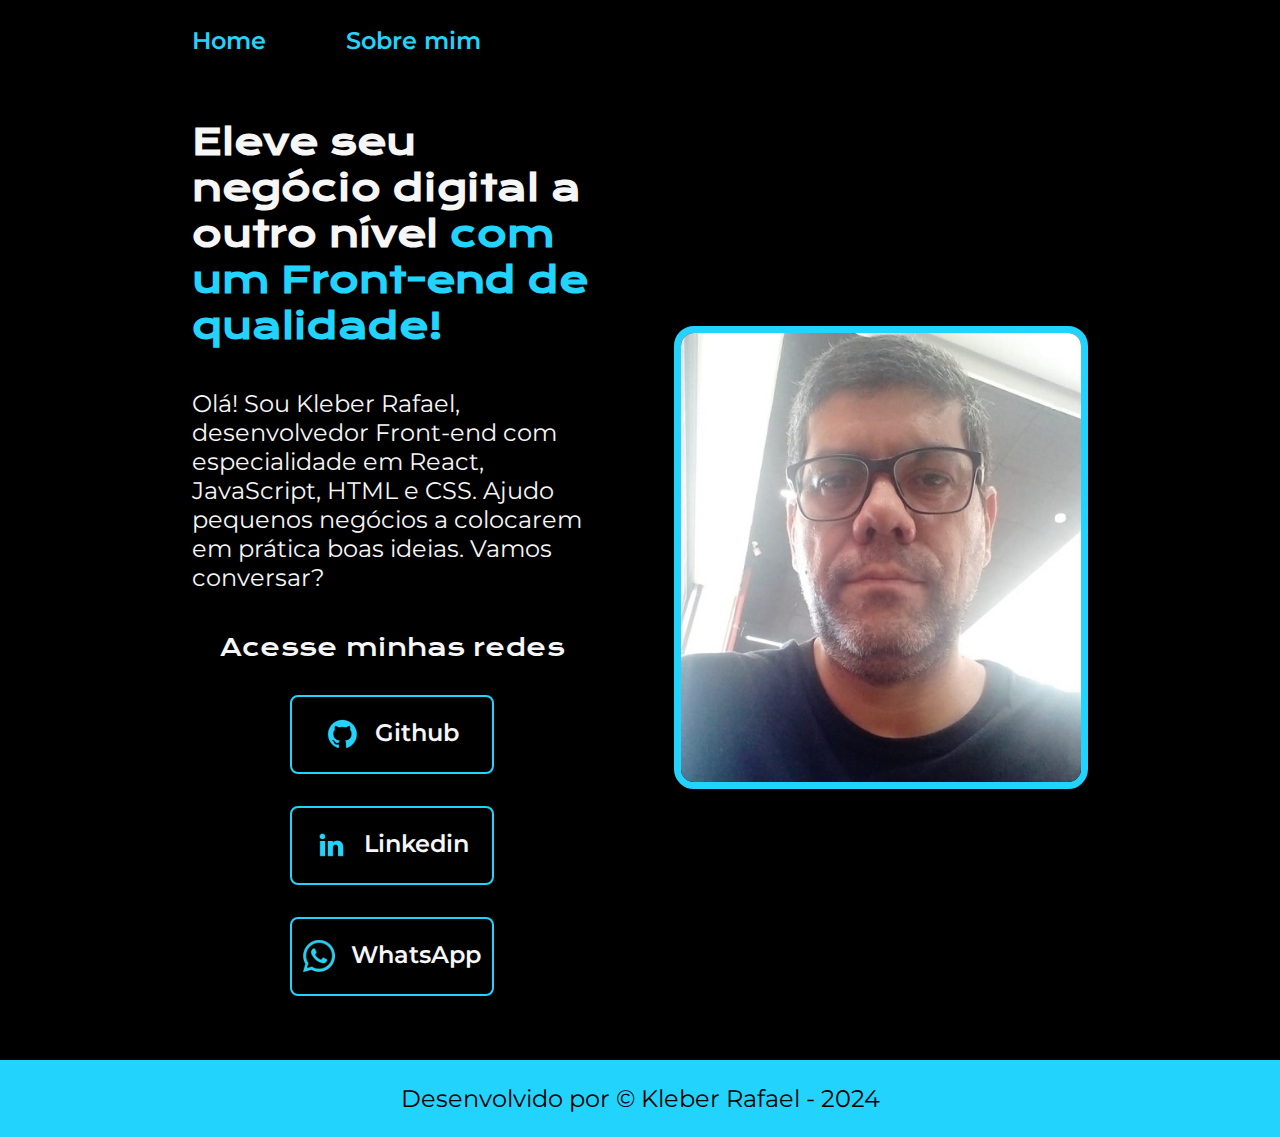
<file: index.html>
<!DOCTYPE html>
<html lang="pt-br">

<head>
    <meta charset="UTF-8">
    <meta http-equiv="X-UA-Compatible" content="IE=edge">
    <meta name="viewport" content="width=device-width, initial-scale=1.0">
    <title>Portifolio</title>
    <link rel="stylesheet" href="./styles/style.css">
</head>

<body>
    <header class="cabecalho">
        <nav class="cabecalho__menu">
            <a class="cabecalho__menu__link" href="index.html">Home</a>
            <a class="cabecalho__menu__link" href="about.html">Sobre mim</a>
        </nav>
    </header>
    <main class="apresentacao">
        <section class="apresentacao__conteudo">
            <h1 class="apresentacao__conteudo__titulo">Eleve seu negócio digital a outro nível&nbsp;<strong 
            class="titulo-destaque">com um Front-end de qualidade!
            </strong></h1>
            <p class="apresentacao__conteudo__texto">Olá! Sou Kleber Rafael, desenvolvedor
            Front-end com especialidade em React, JavaScript, HTML e
            CSS. Ajudo pequenos negócios a
            colocarem em prática boas ideias. Vamos
            conversar?</p>
            <div class="apresentacao__links">
                <h2 class="apresentacao__links__subtitulo">Acesse minhas redes</h2>
                <a class="apresentacao__links__navegacao" href="https://github.com/KleberRafael1"
                target="_blank">
                    <img src="./assets/github.png">
                    Github
                </a>
                <a class="apresentacao__links__navegacao" href="https://linkedin.com/in/kleber-rafael-silva" target="_blank">
                    <img src="./assets/linkedin.png">
                    Linkedin
                </a>
                <!--
                <a class="apresentacao__links__navegacao" href="https://twitch.tv/">
                    <img src="./assets/twitch.png">
                    Twitch
                </a> 
                
                <a class="apresentacao__links__navegacao" href="https://twitch.tv/guilimadev">
                    <img src="./assets/whatsapp.png">
                -->
                <a class="apresentacao__links__navegacao" href="https://wa.me/5516991430347?text=Olá,%20estou%20entrando%20em%20contato%20pelo%20site" target="_blank">
                    <img src="./assets/whatsapp.png" alt="WhatsApp">
                    WhatsApp
                </a>
                
                </a>
            </div>
        </section>
        <img class="apresentacao__imagem" src="./assets/Imagem3.jpg" alt="Foto de Kleber Rafael de óculos">
    </main>
    <footer class="rodape">
        <p>Desenvolvido por &copy; Kleber Rafael - 2024</p>
    </footer>
</body>

</html>
</file>
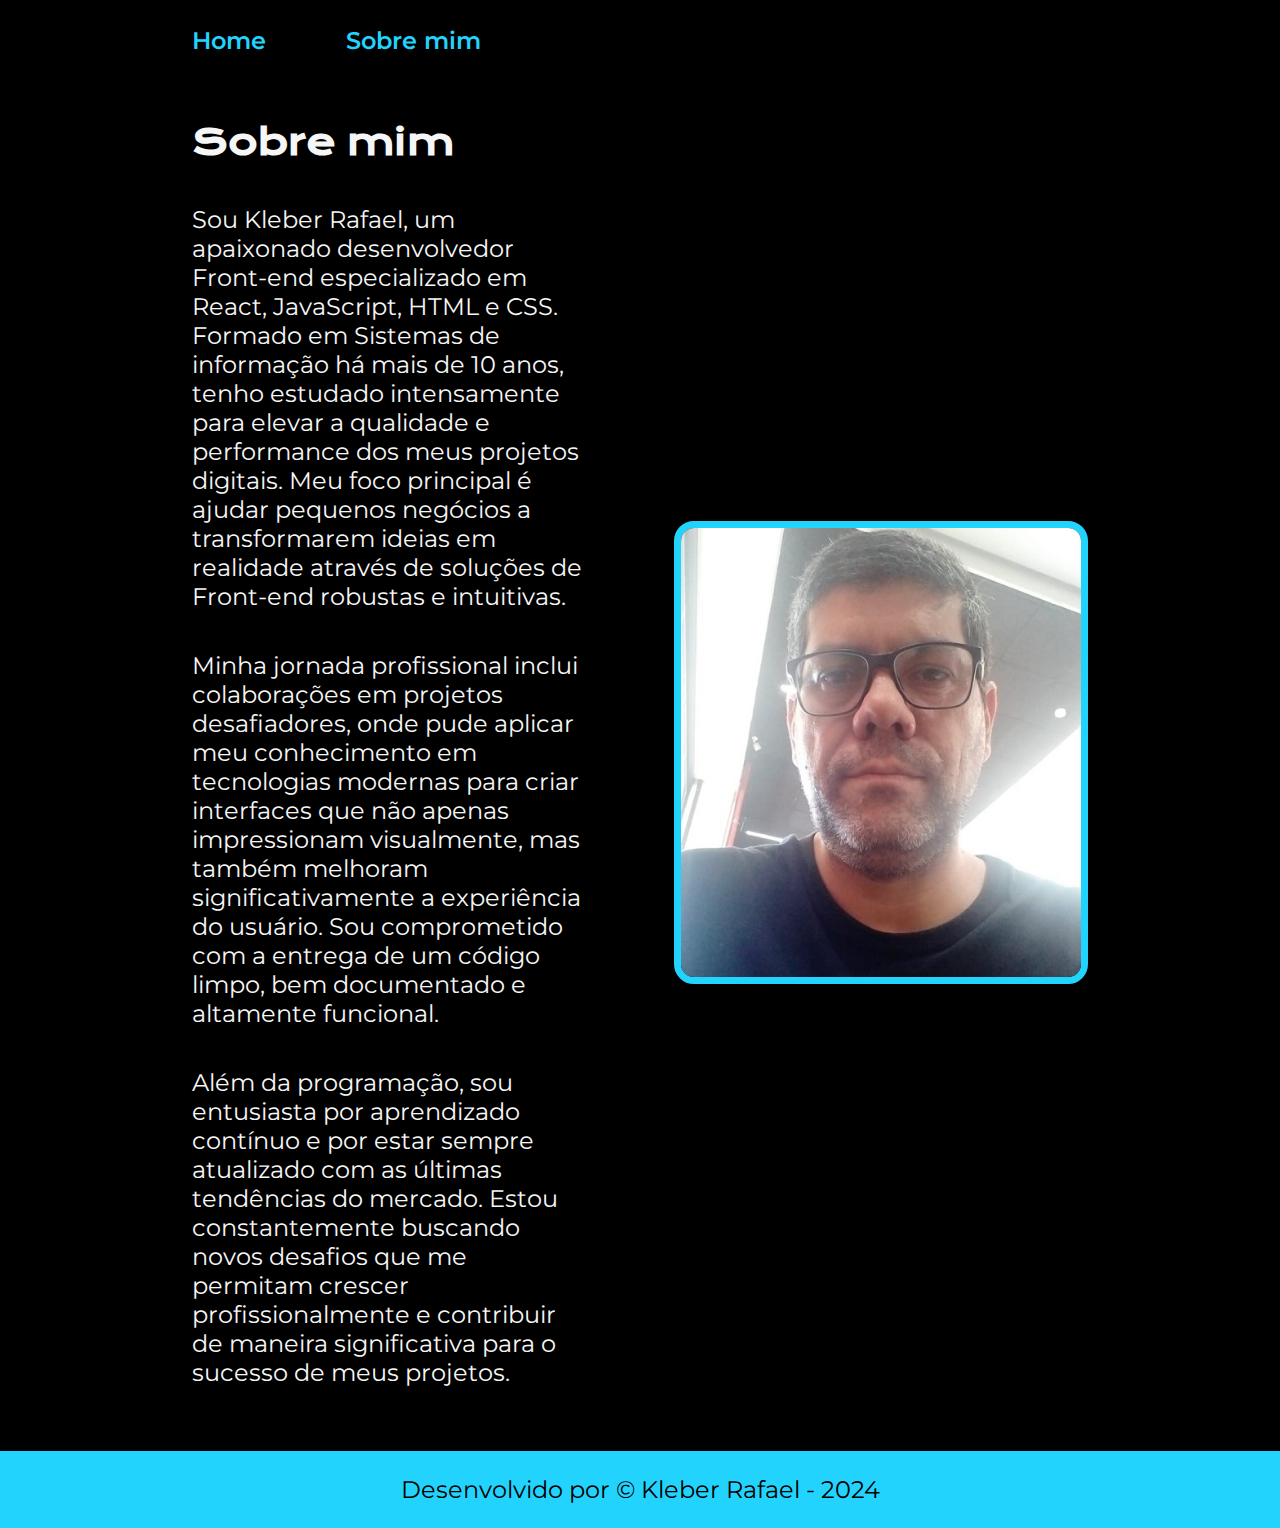
<file: about.html>
<!DOCTYPE html>
<html lang="pt-br">

<head>
    <meta charset="UTF-8">
    <meta http-equiv="X-UA-Compatible" content="IE=edge">
    <meta name="viewport" content="width=device-width, initial-scale=1.0">
    <title>Sobre mim</title>
    <link rel="stylesheet" href="./styles/style.css">
</head>

<body>
    <header class="cabecalho">
        <nav class="cabecalho__menu">
            <a class="cabecalho__menu__link" href="index.html">Home</a>
            <a class="cabecalho__menu__link" href="about.html">Sobre mim</a>
        </nav>
    </header>

    <main class="apresentacao">
        <section class="apresentacao__conteudo">
            <h1 class="apresentacao__conteudo__titulo">Sobre mim</h1>
            <p class="apresentacao__conteudo__texto">Sou Kleber Rafael, um apaixonado desenvolvedor Front-end   especializado em React, JavaScript, HTML e CSS. Formado em Sistemas de informação há mais de 10 anos, tenho estudado intensamente para elevar a qualidade e performance dos meus projetos digitais. Meu foco principal é ajudar pequenos negócios a transformarem ideias em realidade através de soluções de Front-end robustas e intuitivas.
            </p>
            <p class="apresentacao__conteudo__texto">
            Minha jornada profissional inclui colaborações em projetos desafiadores, onde pude aplicar meu conhecimento em tecnologias modernas para criar interfaces que não apenas impressionam visualmente, mas também melhoram significativamente a experiência do usuário. Sou comprometido com a entrega de um código limpo, bem documentado e altamente funcional.</p>
            <p class="apresentacao__conteudo__texto">
            Além da programação, sou entusiasta por aprendizado contínuo e por estar sempre atualizado com as últimas tendências do mercado. Estou constantemente buscando novos desafios que me permitam crescer profissionalmente e contribuir de maneira significativa para o sucesso de meus projetos.
            </p>

        </section>
        <img class="apresentacao__imagem" src="./assets/Imagem3.jpg" alt="Foto de Kleber Rafael da óculos">
    </main>

    <footer class="rodape">
        <p>Desenvolvido por &copy; Kleber Rafael - 2024</p>
    </footer>
</body>

</html>
</file>
<file: styles/style.css>
@import url('https://fonts.googleapis.com/css2?family=Krona+One&family=Montserrat:wght@400;600&display=swap');

:root {
    --cor-primaria: #000000;
    --cor-secundaria: #F6F6F6;
    --cor-terciaria: #22D4FD;
    --cor-hover: #272727;

    --fonte-primaria: 'Krona One', sans-serif;
    --fonte-secundaria: 'Montserrat', sans-serif;
}
*{
    margin: 0;
    padding: 0;
}

body{
    box-sizing: border-box;
    background-color: var(--cor-primaria);
    color: var(--cor-secundaria);
}

.cabecalho{
    padding: 2% 0% 0% 15%;
}
.cabecalho__menu{
    display: flex;
    gap: 80px;
}
.cabecalho__menu__link{
    font-family: var(--fonte-secundaria);
    font-size: 1.5rem;
    font-weight: 600;
    color: var(--cor-terciaria);
    text-decoration: none;
}
.apresentacao{
    padding: 5% 15%;
    display: flex;
    align-items: center;
    justify-content: space-between;
    gap: 82px;
}
.apresentacao__conteudo{
    width: 50%;
    display: flex;
    flex-direction: column;
    gap: 40px;
}

.apresentacao__conteudo__titulo{
    font-size: 2.25rem;
    font-family: var(--fonte-primaria);
}
.titulo-destaque{
    color: var(--cor-terciaria);
}
.apresentacao__conteudo__texto{
    font-size: 1.5rem;
    font-family: var(--fonte-secundaria);
}

.apresentacao__links{
    display: flex;
    flex-direction: column;
    justify-content: space-between;
    align-items: center;
    gap: 32px;
}
.apresentacao__links__subtitulo{
    font-family: var(--fonte-primaria);
    font-weight: 400;
    font-size: 1.5rem;
}
.apresentacao__links__navegacao{
    display: flex;
    justify-content: center;
    gap: 16px;
    border: 2px solid var(--cor-terciaria);
    width: 50%;
    text-align: center;
    border-radius: 8px;
    font-size: 1.5rem;
    font-weight: 600;
    padding: 21.5px 0;
    text-decoration: none;
    color: var(--cor-secundaria);
    font-family: var(--fonte-secundaria);
}
.apresentacao__links__navegacao:hover{
    background-color: var(--cor-hover);
}
.apresentacao__imagem{
    width: 50%;
    max-width: 400px;
    border-radius: 20px;
    border: 7px solid #22D4FD;
}
.rodape{
    color: var(--cor-primaria);
    background-color: var(--cor-terciaria);
    padding: 24px;
    text-align: center;
    font-family: var(--fonte-secundaria);
    font-size: 1.5rem;
    font-weight: 400;
}

@media (max-width: 1200px) {
    .cabecalho{
         padding: 10%;  
    }
    .cabecalho__menu{
        justify-content: center;
    }
    .apresentacao{
        flex-direction: column-reverse;
        padding: 5%;
    }
    .apresentacao__conteudo{
        width: auto;
    }
}
</file>
